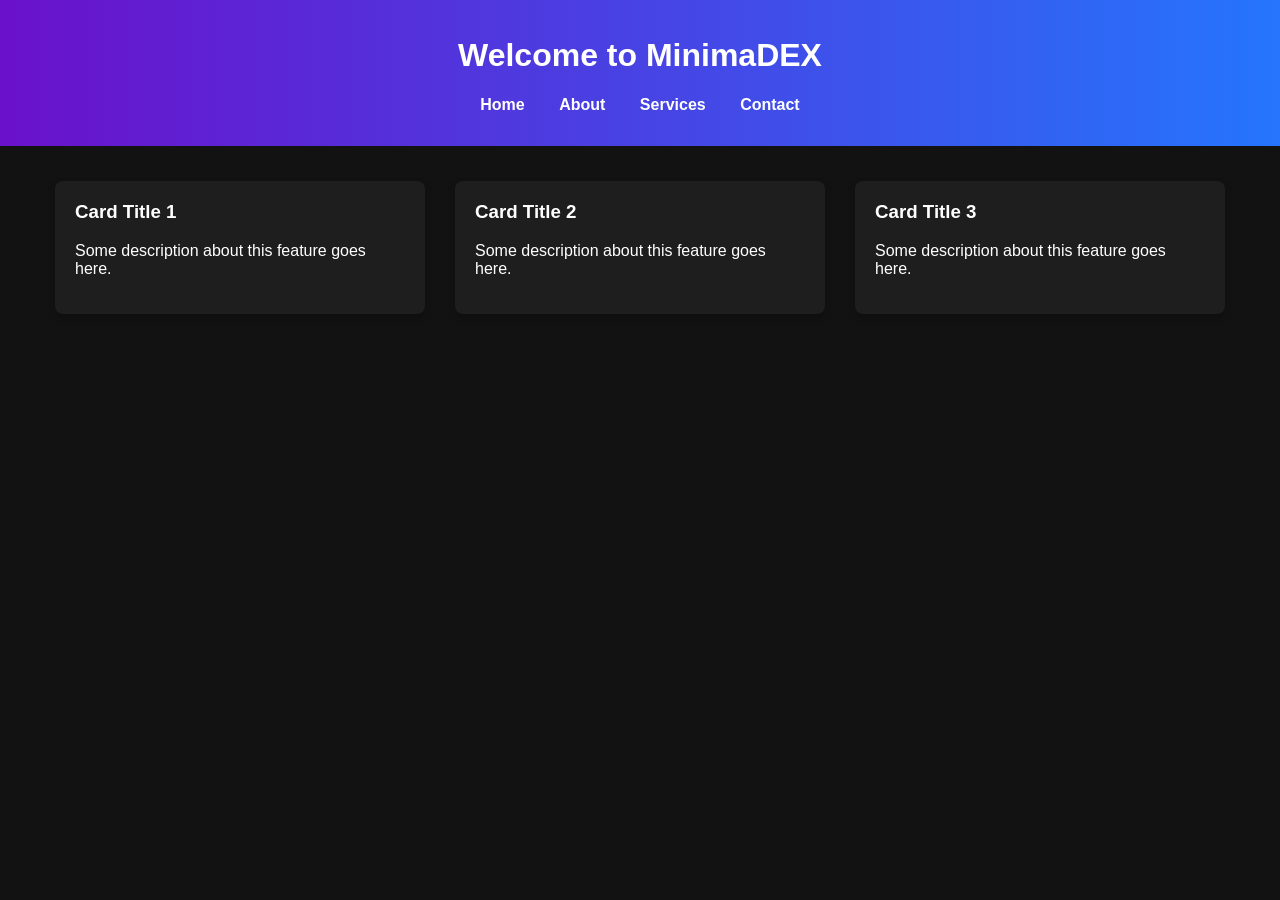
<file: index.html>
<!DOCTYPE html>
<html lang="en">
<head>
    <meta charset="UTF-8">
    <meta name="viewport" content="width=device-width, initial-scale=1.0">
    <title>MinimaDEX</title>
    <style>
        body {
            font-family: 'Arial', sans-serif;
            margin: 0;
            padding: 0;
            background-color: #121212;
            color: #ffffff;
            transition: background-color 0.3s ease;
        }

        header {
            background: linear-gradient(90deg, #6a11cb, #2575fc);
            padding: 1em;
            text-align: center;
        }

        nav {
            margin: 1em 0;
        }

        nav a {
            color: white;
            margin: 0 15px;
            text-decoration: none;
            font-weight: bold;
        }

        .container {
            max-width: 1200px;
            margin: auto;
            padding: 20px;
            display: flex;
            flex-wrap: wrap;
            justify-content: space-around;
        }

        .card {
            background: #1e1e1e;
            border-radius: 8px;
            box-shadow: 0 4px 8px rgba(0, 0, 0, 0.2);
            margin: 15px;
            padding: 20px;
            flex: 1 1 calc(30% - 40px);
            position: relative;
            transition: transform 0.3s;
        }

        .card:hover {
            transform: translateY(-5px);
        }

        .card h3 {
            margin-top: 0;
        }

        @media (max-width: 768px) {
            .card {
                flex: 1 1 calc(45% - 40px);
            }
        }

        @media (max-width: 480px) {
            .card {
                flex: 1 1 100%;
            }
        }
    </style>
</head>
<body>
    <header>
        <h1>Welcome to MinimaDEX</h1>
        <nav>
            <a href="#home">Home</a>
            <a href="#about">About</a>
            <a href="#services">Services</a>
            <a href="#contact">Contact</a>
        </nav>
    </header>
    <div class="container">
        <div class="card">
            <h3>Card Title 1</h3>
            <p>Some description about this feature goes here.</p>
        </div>
        <div class="card">
            <h3>Card Title 2</h3>
            <p>Some description about this feature goes here.</p>
        </div>
        <div class="card">
            <h3>Card Title 3</h3>
            <p>Some description about this feature goes here.</p>
        </div>
    </div>
</body>
</html>
</file>
